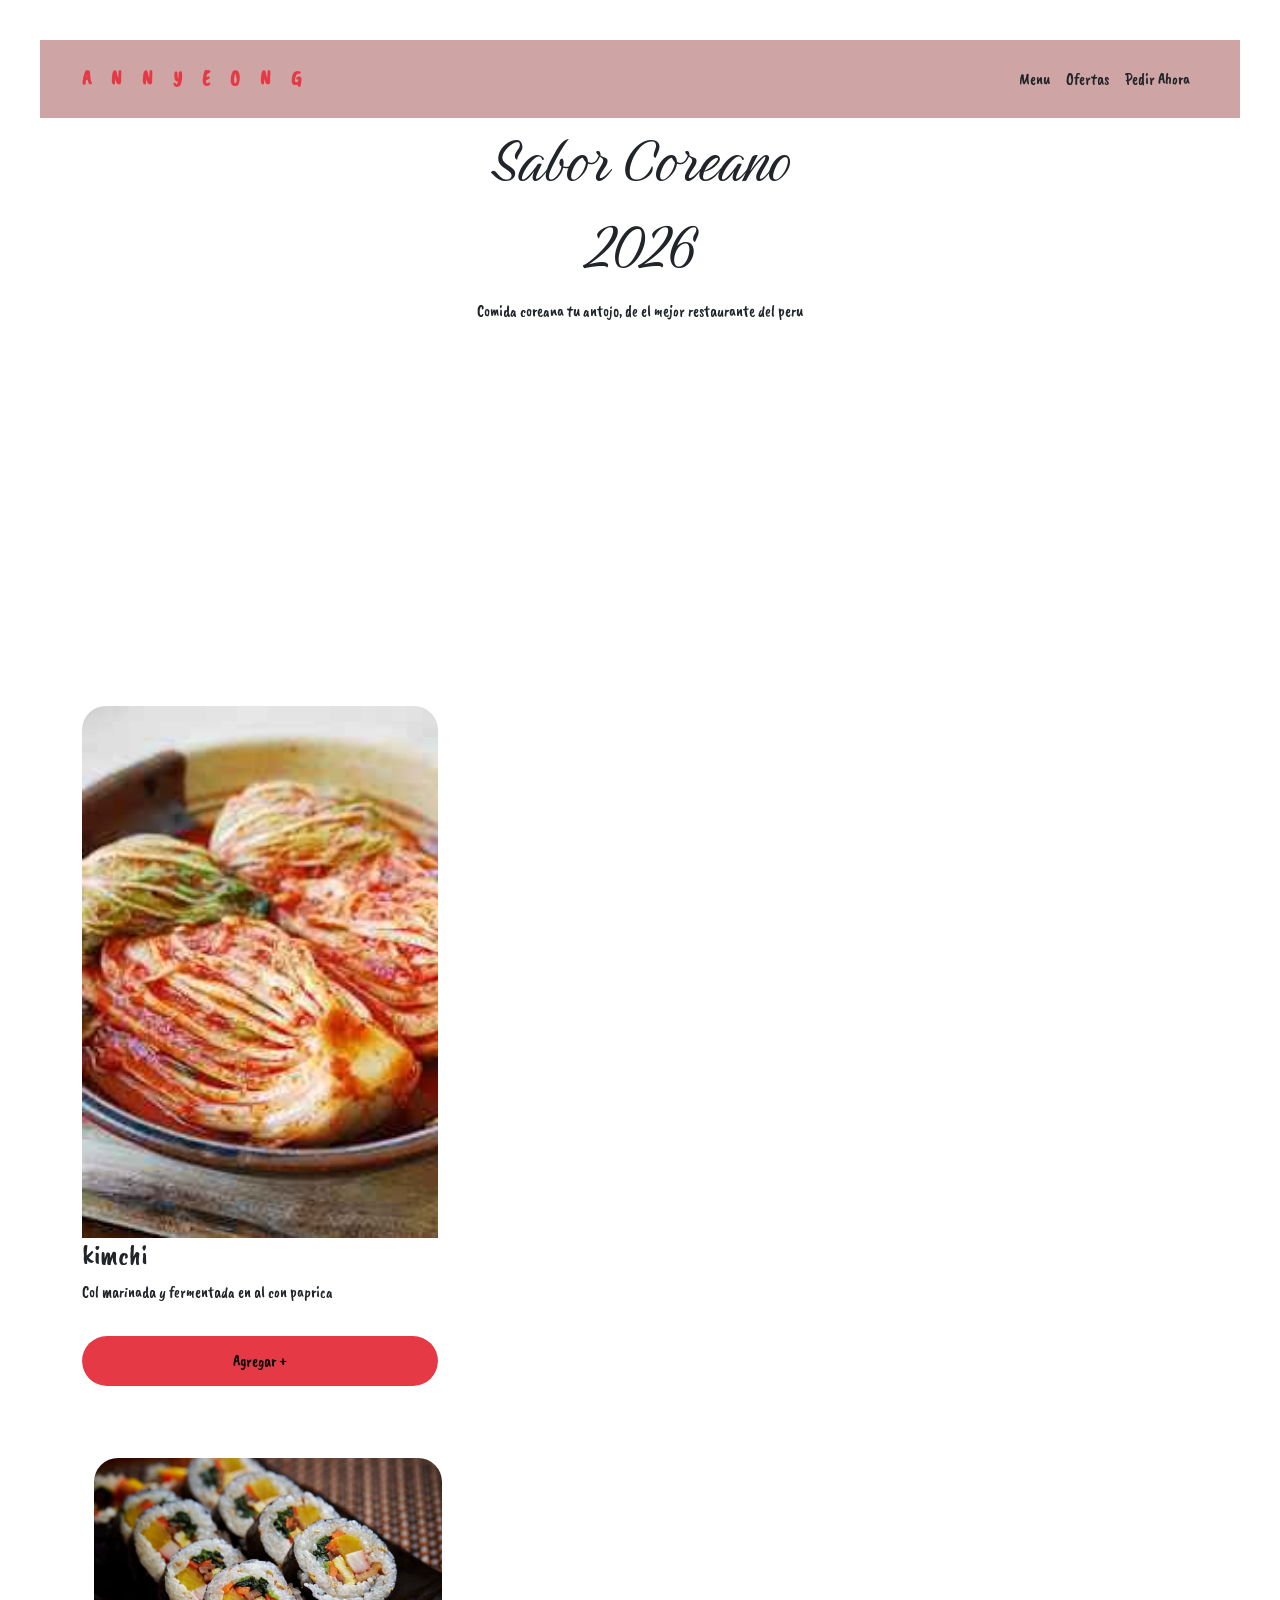
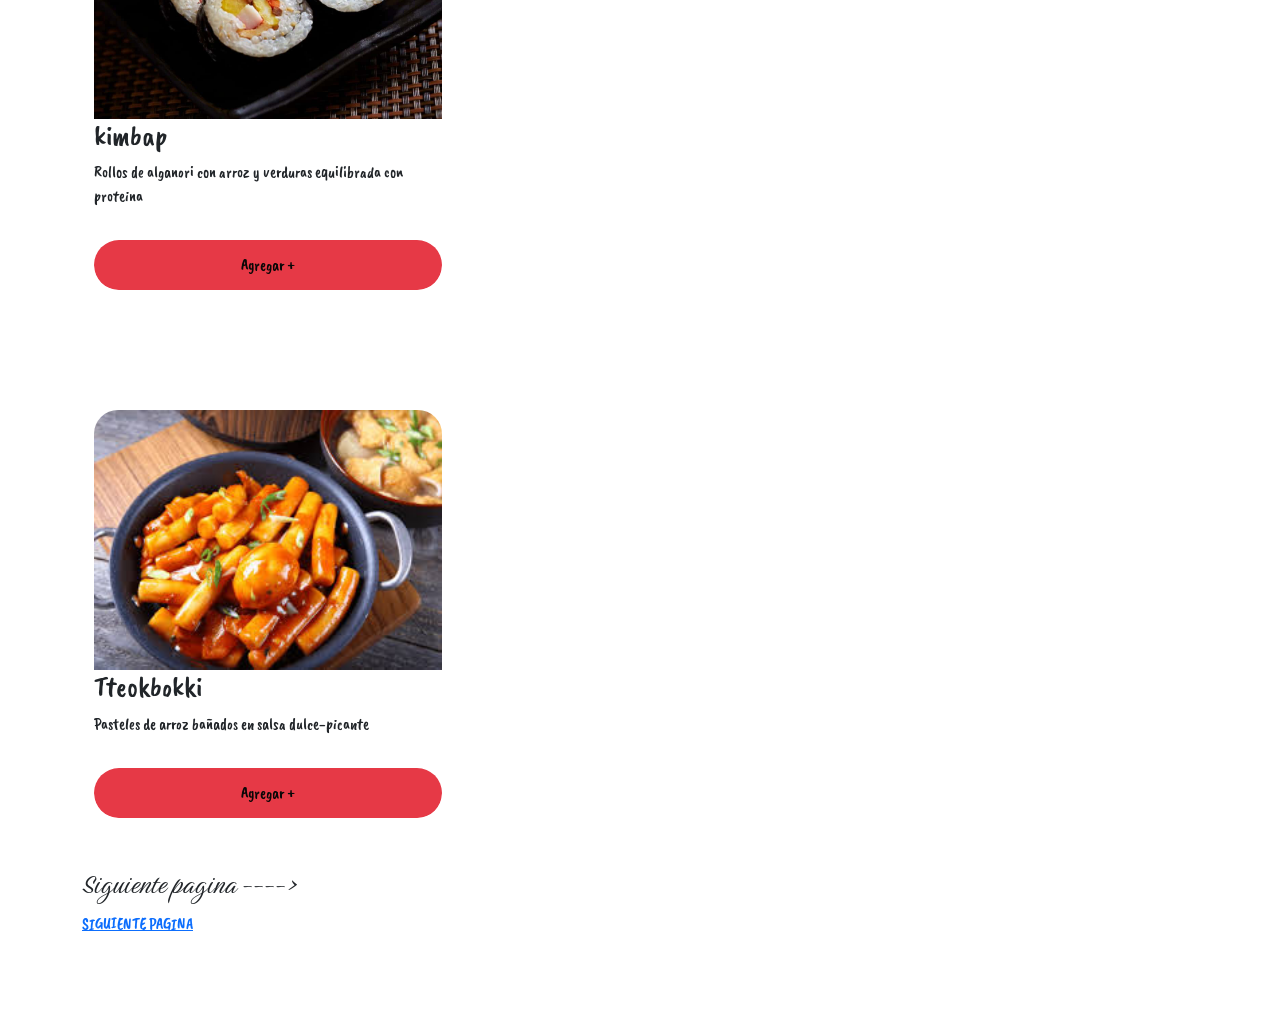
<file: index.html>
<!DOCTYPE html>
<html lang="es">

<head>
    <meta charset="UTF-8">
    <meta name="viewport" content="width=device-width, initial-scale=1.0">
    <title>Annyeong | Korean Street Food</title>
    <link href="https://cdn.jsdelivr.net/npm/bootstrap@5.3.8/dist/css/bootstrap.min.css" rel="stylesheet"
        integrity="sha384-sRIl4kxILFvY47J16cr9ZwB07vP4J8+LH7qKQnuqkuIAvNWLzeN8tE5YBujZqJLB" crossorigin="anonymous">
    <link rel="preconnect" href="https://fonts.googleapis.com">
    <link rel="preconnect" href="https://fonts.gstatic.com" crossorigin>
    <link
        href="https://fonts.googleapis.com/css2?family=Birthstone&family=Bitcount+Ink:wght@100..900&family=Bungee+Spice&family=Caveat+Brush&display=swap"
        rel="stylesheet">
    <link rel="stylesheet" href="style.css">
</head>

<body>

    <nav class="navbar navbar-expand-lg sticky-top custom-nav">
        <div class="container">
            <a class="navbar-brand logo" href="#">ANNYEONG</a> <!--etirar llogo acado de video de youtube-->
            <button class="navbar-toggler" type="button" data-bs-toggle="collapse" data-bs-target="#navbarNav">
                <span class="navbar-toggler-icon"></span>
            </button><!--ayudaaaaaaa-->
            <div class="collapse navbar-collapse" id="navbarNav">
                <ul class="navbar-nav ms-auto">
                    <li class="nav-item"><a class="nav-link" href="#menu">Menu</a></li>
                    <li class="nav-item"><a class="nav-link" href="#ofertas">Ofertas</a></li>
                    <li class="nav-item"><a class="nav-link btn-cta" href="#">Pedir Ahora</a></li>
                </ul>
            </div>
        </div>
    </nav>

    <header class="hero-section d-flex align-itmes-center">
        <div class="container text-center">
            <h1 class="hero-title animate-pop">Sabor Coreano <br>2026</h1>
            <p class="hero-subtitle">Comida coreana tu antojo, de el mejor restaurante del peru</p>
        </div>
    </header>

    <main class="container my-5" id="menu">
        <div class="row g-4">
            <div class="col-12 col-md-6 col-lg-4">
                <div class="food-card">
                    <div class="card-img-wrapper"> <!--zoom sin salirs de marco saco de youtube-->
                        <img src="img/kimchi.jpg" alt="Kimchi" class="img-fluid w-100">
                        <!--Par que la imagen ete al 100 en el cuadro-->
                    </div>
                    <div class="card-body-custom">
                        <h3> kimchi</h3>
                        <p>Col marinada y fermentada en al con paprica</p>
                        <button class="btn-order">Agregar +</button>
                    </div>
                </div>
            </div>
        </div>
        <br>
        <main class="container my-5" id="menu">
            <div class="row g-4">
                <div class="col-12 col-md-6 col-lg-4">
                    <div class="food-card">
                        <div class="card-img-wrapper">
                            <img src="img/kimbap.jpg" alt="Tteokbokki picante" class="img-fluid">
                        </div>
                        <div class="card-body-custom">
                            <h3>kimbap</h3>
                            <p>Rollos de alganori con arroz y verduras equilibrada con proteina</p>
                            <button class="btn-order">Agregar + </button>
                        </div>
                    </div>
                </div>
            </div>
        </main> <br>
        <main class="container my-5" id="menu">
            <div class="row g-4">
                <div class="col-12 col-md-6 col-lg-4">
                    <div class="food-card">
                        <div class="card-img-wrapper">
                            <img src="img/tobokki.jpg" alt="Kimchi" class="img-fluid w-100">
                            <!--Imagen centrada no olvidar al 100-->
                        </div>
                        <div class="card-body-custom">
                            <h3>Tteokbokki</h3>
                            <p>Pasteles de arroz bañados en salsa dulce-picante</p>
                            <button class="btn-order">Agregar +</button>
                        </div>
                    </div>
                </div>
            </div>
        </main>
        <H2>Siguiente pagina ----> </H2>
        <a href="carrucel.html">SIGUIENTE PAGINA </a>

</body>
<script src="https://cdn.jsdelivr.net/npm/bootstrap@5.3.8/dist/js/bootstrap.bundle.min.js"
    integrity="sha384-FKyoEForCGlyvwx9Hj09JcYn3nv7wiPVlz7YYwJrWVcXK/BmnVDxM+D2scQbITxI"
    crossorigin="anonymous"></script>

</html>
<!-- Corrirme los eroor porque me confundo mucho intente usar todo parece me falta practica, reenombrar los class me confunde-->
</file>
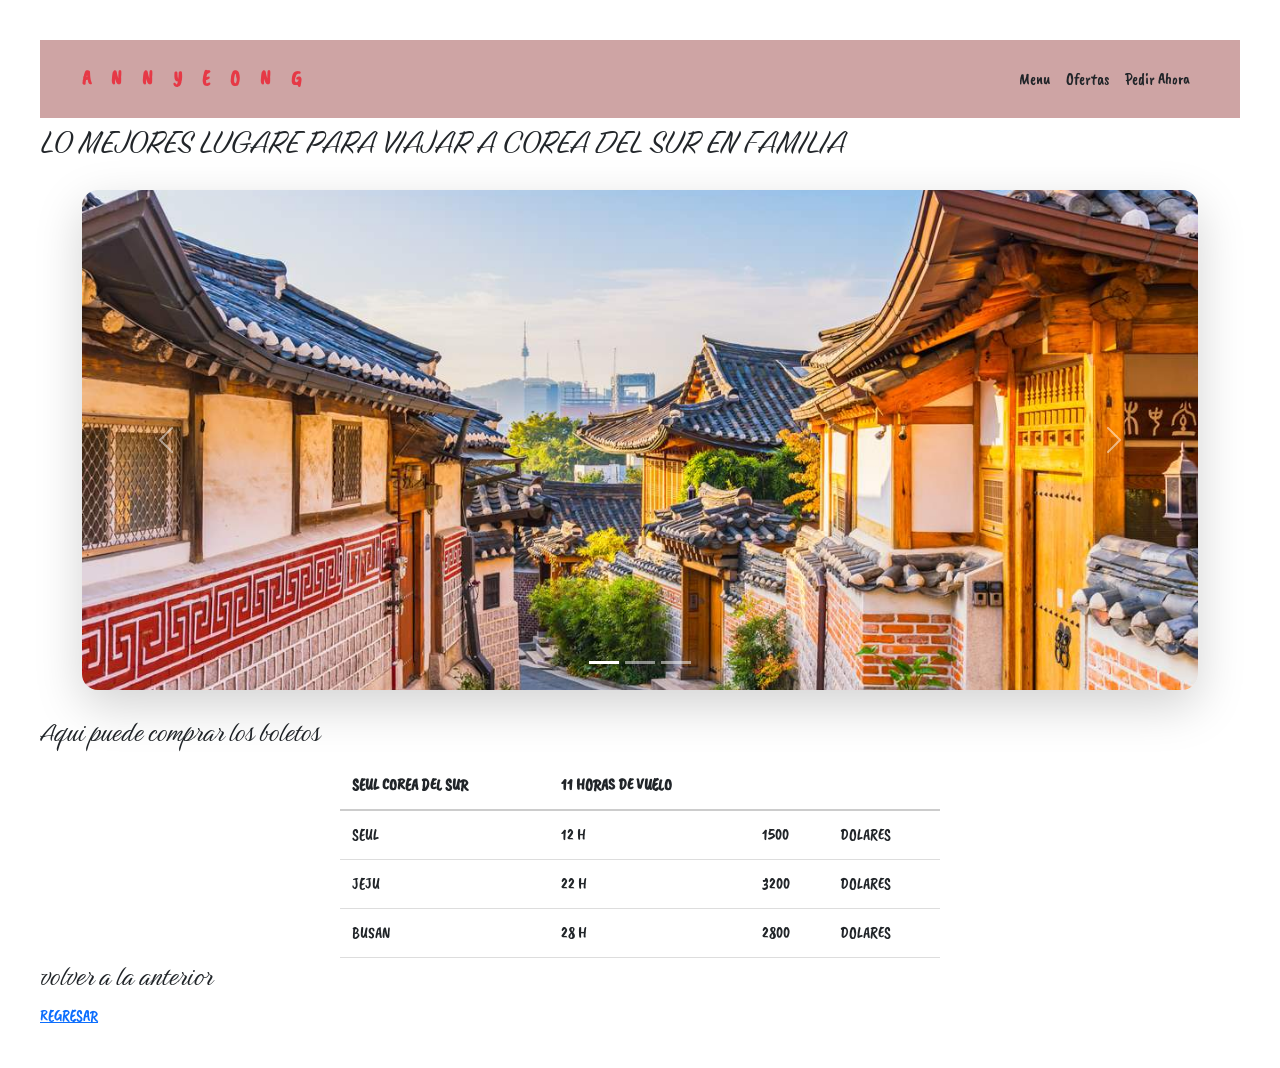
<file: carrucel.html>
<!DOCTYPE html>
<html lang="es">

<head>
    <meta charset="UTF-8">
    <meta name="viewport" content="width=device-width, initial-scale=1.0">
    <title>COREA CITY</title>
    <link href="https://cdn.jsdelivr.net/npm/bootstrap@5.3.8/dist/css/bootstrap.min.css" rel="stylesheet"
        integrity="sha384-sRIl4kxILFvY47J16cr9ZwB07vP4J8+LH7qKQnuqkuIAvNWLzeN8tE5YBujZqJLB" crossorigin="anonymous">
    <link rel="preconnect" href="https://fonts.googleapis.com">
    <link rel="preconnect" href="https://fonts.gstatic.com" crossorigin>
    <link
        href="https://fonts.googleapis.com/css2?family=Birthstone&family=Bitcount+Ink:wght@100..900&family=Bungee+Spice&family=Caveat+Brush&display=swap"
        rel="stylesheet">
    <link rel="stylesheet" href="style.css">
</head>

<body>
    <nav class="navbar navbar-expand-lg sticky-top custom-nav">
        <div class="container">
            <a class="navbar-brand logo" href="#">ANNYEONG</a> <!--etirar llogo acado de video de youtube-->
            <button class="navbar-toggler" type="button" data-bs-toggle="collapse" data-bs-target="#navbarNav">
                <span class="navbar-toggler-icon"></span>
            </button><!--ayudaaaaaaa-->
            <div class="collapse navbar-collapse" id="navbarNav">
                <ul class="navbar-nav ms-auto">
                    <li class="nav-item"><a class="nav-link" href="#menu">Menu</a></li>
                    <li class="nav-item"><a class="nav-link" href="#ofertas">Ofertas</a></li>
                    <li class="nav-item"><a class="nav-link btn-cta" href="#">Pedir Ahora</a></li>
                </ul>
            </div>
        </div>
    </nav>
    <h1>LO MEJORES LUGARE PARA VIAJAR A COREA DEL SUR EN FAMILIA</h1>
    <section class="container my-4">
        <div id="carouselKfood" class="carousel slide carousel-fade" data-bs-ride="carousel">

            <div class="carousel-indicators">
                <button type="button" data-bs-target="#carouselKfood" data-bs-slide-to="0" class="active"></button>
                <button type="button" data-bs-target="#carouselKfood" data-bs-slide-to="1"></button>
                <button type="button" data-bs-target="#carouselKfood" data-bs-slide-to="2"></button>
            </div>

            <div class="carousel-inner shadow-lg rounded-4">
                <div class="carousel-item active">
                    <div class="carousel-img-container">
                        <img src="img/corea03.jpg" class="d-block w-100">
                    </div>
                    <div class="carousel-caption d-none d-md-block">
                    </div>
                </div>

                <div class="carousel-item">
                    <div class="carousel-img-container">
                        <img src="img/corea01.jpg" class="d-block w-100">
                    </div>
                </div>

                <div class="carousel-item">
                    <div class="carousel-img-container">
                        <img src="img/corea02.jpg" class="d-block w-100">
                    </div>
                </div>
            </div>

            <button class="carousel-control-prev" type="button" data-bs-target="#carouselKfood" data-bs-slide="prev">
                <span class="carousel-control-prev-icon"></span>
            </button>
            <button class="carousel-control-next" type="button" data-bs-target="#carouselKfood" data-bs-slide="next">
                <span class="carousel-control-next-icon"></span>
            </button>
        </div>
    </section>
    <h2>Aqui puede comprar los boletos</h2>
    <table>
        <thead>
            <tr>
                <th>SEUL COREA DEL SUR </th>
                <th>  11 HORAS DE VUELO</th>
                
            </tr>
        </thead>
        <tbody>
            <tr>
                <td>SEUL </td>
                <td>12 H</td>
                <td>1500</td>
                <td>DOLARES</td>
            </tr>
            <tr>
                <td>JEJU</td>
                <td>22 H</td>
                <td>3200</td>
                <td>DOLARES</td>
            </tr>
            <tr>
                <td>BUSAN</td>
                <td>28 H</td>
                <td>2800</td>
                <td>DOLARES</td>
            </tr>
        </tbody>
    </table>

    <h2>volver a la anterior</h2>
    <a href="index.html">REGRESAR</a>

</body>

<script src="https://cdn.jsdelivr.net/npm/bootstrap@5.3.0/dist/js/bootstrap.bundle.min.js"></script>

</html>
</file>
<file: style.css>
/* Variables y Configuración Base */
:root {
    --primary-red: #e63946;
    --daniel-a: #e4efe1;
    --transition-smooth: all 0.4s cubic-bezier(0.4, 0, 0.2, 1);
}

.flex-container {
    display: flex;
    gap: 10px;
    justify-content: center;
    align-items: center;
    flex-wrap: wrap;
}

body {
    font-family: "Caveat Brush", cursive;
    background-color: var(--daniel-a);
    margin: 0;
    font-size: 1rem;
    /* 16px dijo profe */
}

h1,
h2,
h {
    font-family: "Birthstone", cursive;
}

h3 {
    justify-content: center;
    align-items: center;
}

/* Navegación */
.custom-nav {
    background: rgba(204, 160, 160, 0.95);
    backdrop-filter: blur(10px);
    padding: 1.2rem;
}

/*Cabezera del nav */

.logo {
    font-weight: 600;
    color: var(--primary-red) !important;
    letter-spacing: 20px;
}

/*  Animacion  en Nav-Links (Cambio suave de color) */
.nav-link {
    color: var(--dark-bg);
    transition: var(--transition-smooth);
    position: relative;
}

/* Animación cards levantar y sombrear */
.food-card {
    background: white;
    border-radius: 1.5rem;
    overflow: hidden;
    transition: var(--transition-smooth);
    border: none;
    height: 100%;
}

.food-card:hover {
    transform: translateY(-10px);
    box-shadow: 0 20px 40px rgba(0, 0, 0, 0.1);
}

/*  Animacion de imagen (Zoom suavecito) */
.card-img-wrapper {
    overflow: hidden;
}

.food-card img {
    transition: var(--transition-smooth);
}

.food-card:hover img {
    transform: scale(1.1) rotate(2deg);
}

/* 5. Animación de Botón (Pulso de color y expansión) */
.btn-order {
    background: var(--primary-red);
    color: rgb(9, 7, 7);
    border: none;
    padding: 0.8rem 1.5rem;
    border-radius: 2rem;
    transition: var(--transition-smooth);
    width: 100%;
    margin-top: 1rem;
}

.btn-order:hover {
    background: var(--primary-red);
    letter-spacing: 1px;
}

.activecarrusel {
    background-color: black;
}

/* Estilos para que el carrusel se vea perfecto */
.carousel-img-container {
    height: 300px;
    /* Altura en móviles */
    overflow: hidden;
}

.carousel-img-container img {
    height: 100%;
    object-fit: cover;
    /* Ajusta la imagen al contenedor sin estirarla */
    object-position: center;
}

/* Ajuste para pantallas medianas y grandes (PC) */
@media (min-width: 48rem) {
    .carousel-img-container {
        height: 500px;
        /* Altura más elegante en PC */
    }
}

/*  responive diseño */

/* estilos para mobile*/













body {
    font-family: "Caveat Brush", cursive;
    background-color: #fff;
    padding: 40px;
}

table {
    width: 600px;
    border-collapse: collapse;
    margin: auto;
}

th,
td {
    padding: 12px;
    text-align: left;
}

thead {
    border-bottom: 2px solid #ccc;
}

tbody tr {
    border-bottom: 1px solid #ddd;
}

th {
    font-weight: bold;
}





/*Aquie separo el css de laotra pagina*/




@media (min-width: 48rem) {

    /* 768px */
    .hero-title {
        font-size: 3.5rem;
    }

    .hero-section {
        height: 60vh;
    }
}

/* Pantallas Grandes (LG) */
@media (min-width: 62rem) {

    /* 992px */
    .hero-title {
        font-size: 4.5rem;
    }
}



/*Confio en el proceso, por favor cdigame cualn e mi error par apoder corregir por que no reecuerpo */
</file>
